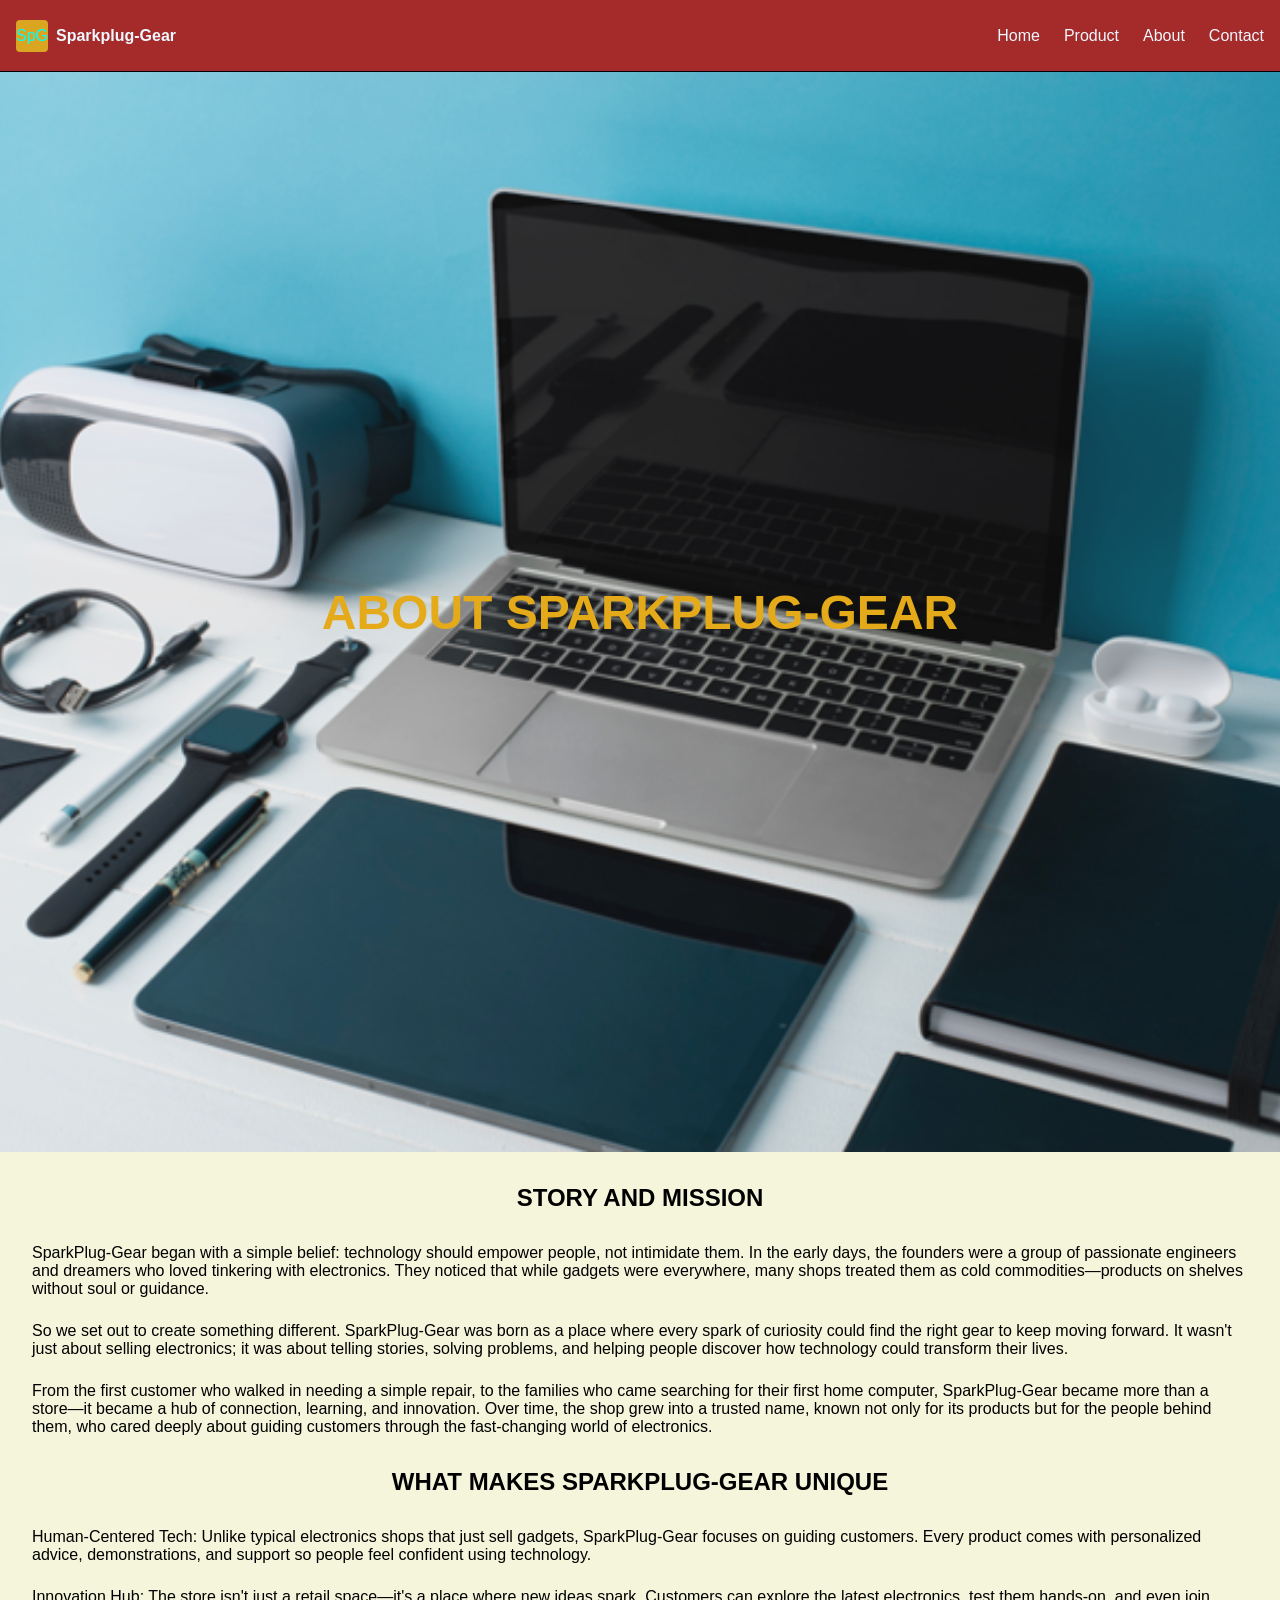
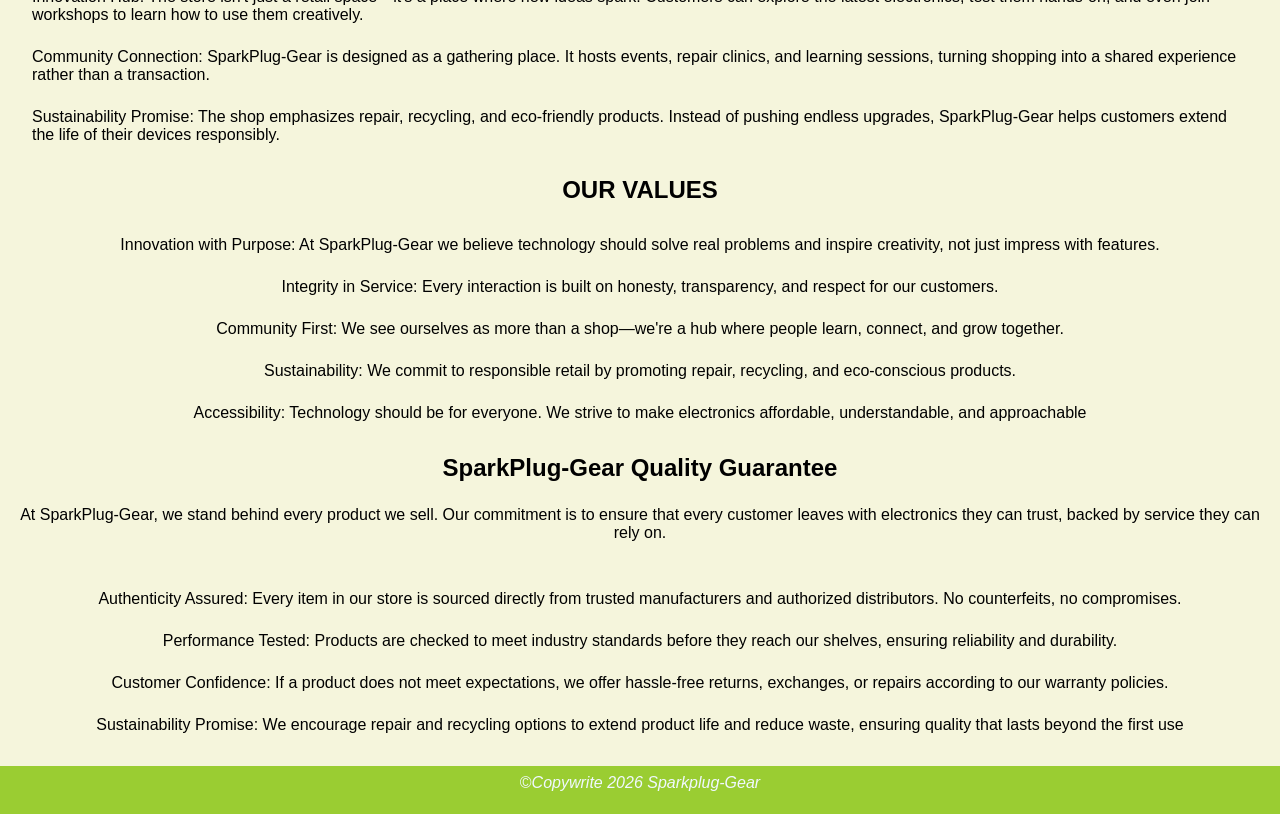
<file: html/about.html>
<!DOCTYPE html>
<html lang="en">
<head>
    <meta charset="UTF-8">
    <meta name="viewport" content="width=device-width, initial-scale=1.0">
    <title>Document</title>
    <link rel="stylesheet" href="../css/about.css">
</head>
<body>
    <header>
        <nav>
            <!-- logo -->
            <div class="logo">
                <span>SpG</span>
                <span>Sparkplug-Gear</span>
            </div>
            <ul>
                <li><a href="./index.html">Home</a></li>
                <li><a href="./product.html">Product</a></li>
                <li><a href="./about.html">About</a></li>
                <li> <a href="./contact.html">Contact</a></li>

            </ul>
        </nav>
    </header>

    <section class="hero">
        <h2>ABOUT SPARKPLUG-GEAR</h2>
        

        <div class="overlay"></div>
        
    </section>

    <section class="story">
        <h2>STORY AND MISSION</h2>

        <div>
            <P>
                SparkPlug-Gear began with a simple belief: technology should empower people, not intimidate them. In the early days, the founders were a group of passionate engineers and dreamers who loved tinkering with electronics. They noticed that while gadgets were everywhere, many shops treated them as cold commodities—products on shelves without soul or guidance.
            </P>
            
           <P>
                So we set out to create something different. SparkPlug-Gear was born as a place where every spark of curiosity could find the right gear to keep moving forward. It wasn't just about selling electronics; it was about telling stories, solving problems, and helping people discover how technology could transform their lives.
            </P>
            <p>
                From the first customer who walked in needing a simple repair, to the families who came searching for their first home computer, SparkPlug-Gear became more than a store—it became a hub of connection, learning, and innovation. Over time, the shop grew into a trusted name, known not only for its products but for the people behind them, who cared deeply about guiding customers through the fast-changing world of electronics.
            </p>

        </div>


    </section>

    <section class="unique">
        <h2>WHAT MAKES SPARKPLUG-GEAR UNIQUE</h2>
        <div>
            <p>
                 Human-Centered Tech: Unlike typical electronics shops that just sell gadgets, SparkPlug-Gear focuses on guiding customers. Every product comes with personalized advice, demonstrations, and support so people feel confident using technology.

            </p>

            <p>
                Innovation Hub: The store isn't just a retail space—it's a place where new ideas spark. Customers can explore the latest electronics, test them hands-on, and even join workshops to learn how to use them creatively.

             </p>

            <p>
                Community Connection: SparkPlug-Gear is designed as a gathering place. It hosts events, repair clinics, and learning sessions, turning shopping into a shared experience rather than a transaction.

            </p>

            <p>
                Sustainability Promise: The shop emphasizes repair, recycling, and eco-friendly products. Instead of pushing endless upgrades, SparkPlug-Gear helps customers extend the life of their devices responsibly.
            </p>
        </div>
    </section>

    <section class="values">
        <h2>OUR VALUES</h2>

        <div>
            <P> 
                Innovation with Purpose: At         SparkPlug-Gear we believe technology should solve real problems and inspire creativity, not just impress with features.
            </P>
            <p>
                Integrity in Service: Every interaction is built on honesty, transparency, and respect for our customers.

            </p>

            <p>
                Community First: We see ourselves as more than a shop—we're a hub where people learn, connect, and grow together.

            </p>

            <p>
                Sustainability: We commit to responsible retail by promoting repair, recycling, and eco-conscious products.

            </p>

            <p>
                Accessibility: Technology should be for everyone. We strive to make electronics affordable, understandable, and approachable

            </p>

        </div>
    </section>

    <section class="guarantee">
        <h2>SparkPlug-Gear Quality Guarantee</h2>
        <p>
            At SparkPlug-Gear, we stand behind every product we sell. Our commitment is to ensure that every customer leaves with electronics they can trust, backed by service they can rely on.
        </p>

        <div>
            <article>
            
                Authenticity Assured: Every item in our store is sourced directly from trusted manufacturers and authorized distributors. No counterfeits, no compromises.

            </article>

            <article>
                Performance Tested: Products are checked to meet industry standards before they reach our shelves, ensuring reliability and durability.

            </article>

            <article>
                Customer Confidence: If a product does not meet expectations, we offer hassle-free returns, exchanges, or repairs according to our warranty policies.

            </article>

            <article>
                Sustainability Promise: We encourage repair and recycling options to extend product life and reduce waste, ensuring quality that lasts beyond the first use

            </article>

        </div>
    </section>

















    <section class="footer">
        &copy;<em>Copywrite 2026 Sparkplug-Gear</em>
        <footer>
            <i class="fa-brands fa-x-twitter"></i>
            <div><a href="https://www.facebook.com/"><i class="fa-brands fa-facebook"></i></a></i></div>
            <div><a href="https://www.instagram.com/?hl=en"><i class="fa-brands fa-instagram"></i></a></div>
            <div><a href="www.whatsapp.com "><i class="fa-brands fa-whatsapp"></i></a></div>
        </footer>
    </section>
</body>
</html>
</file>
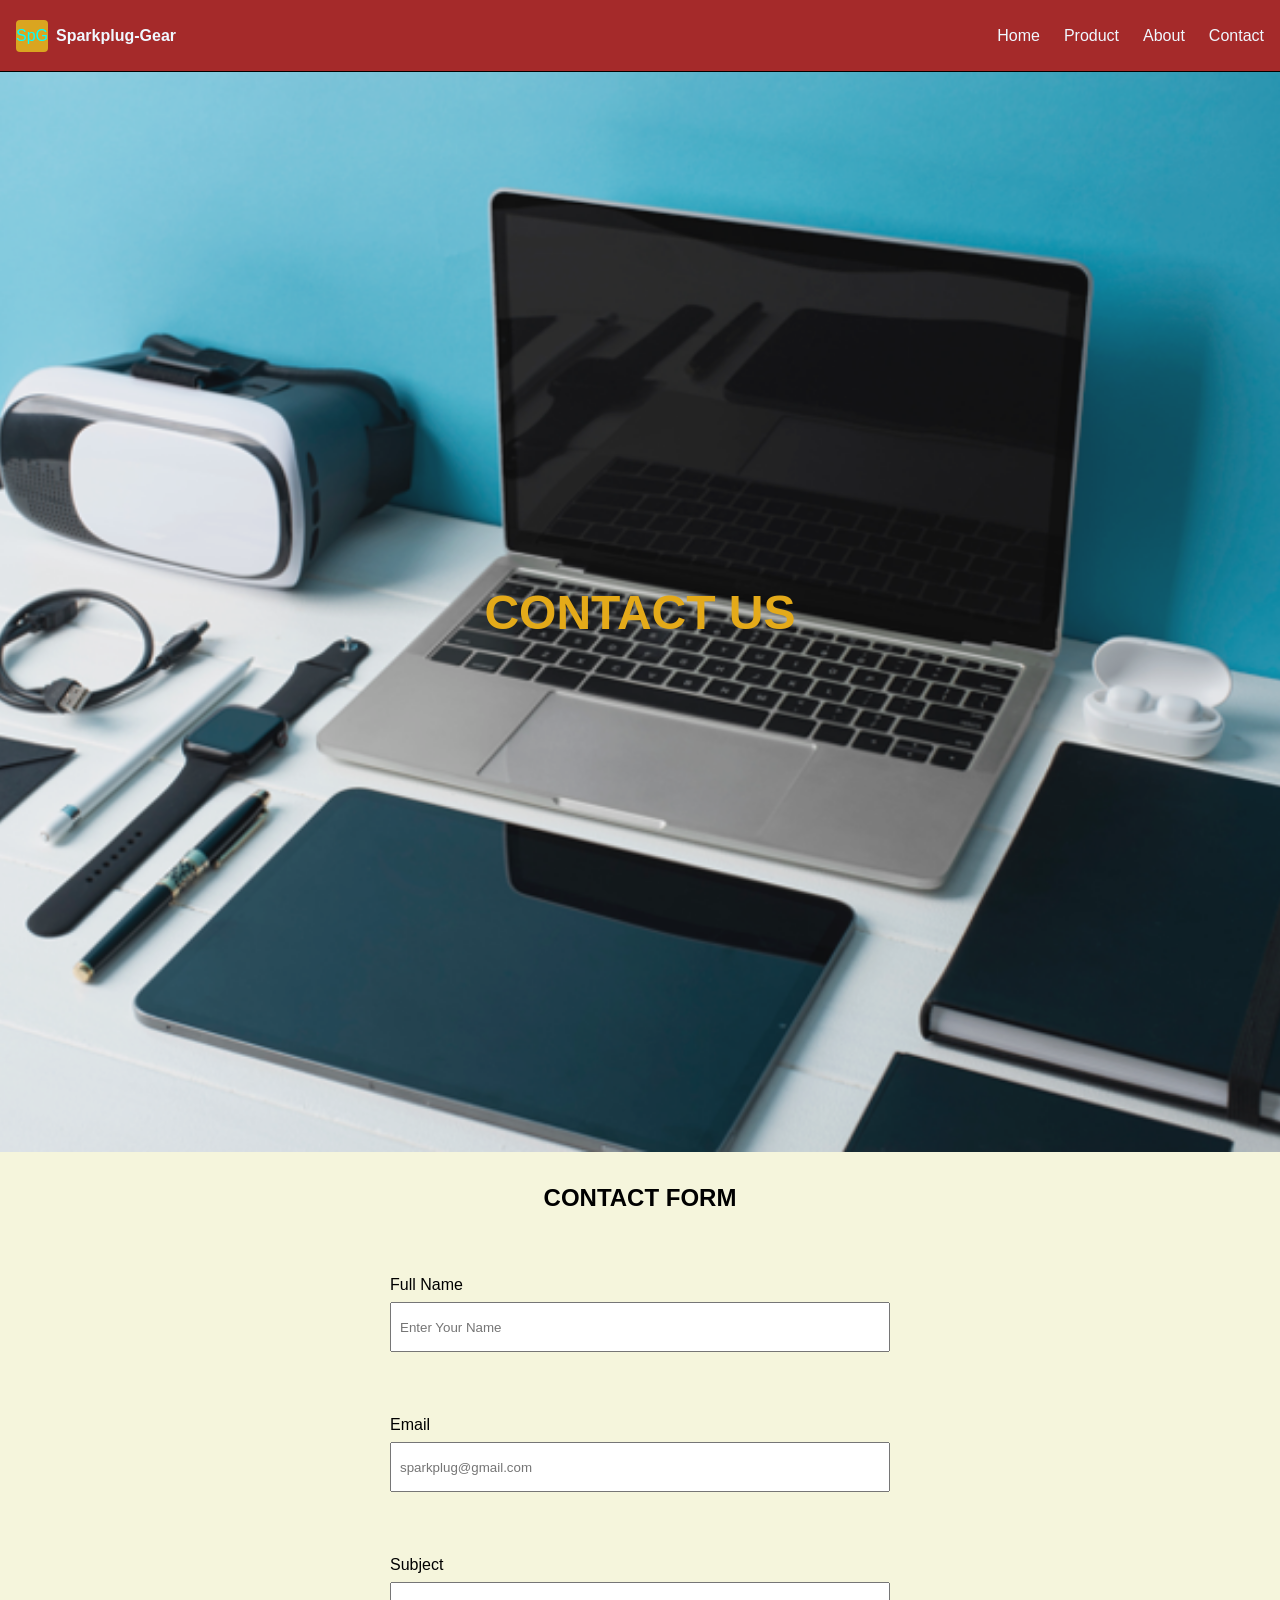
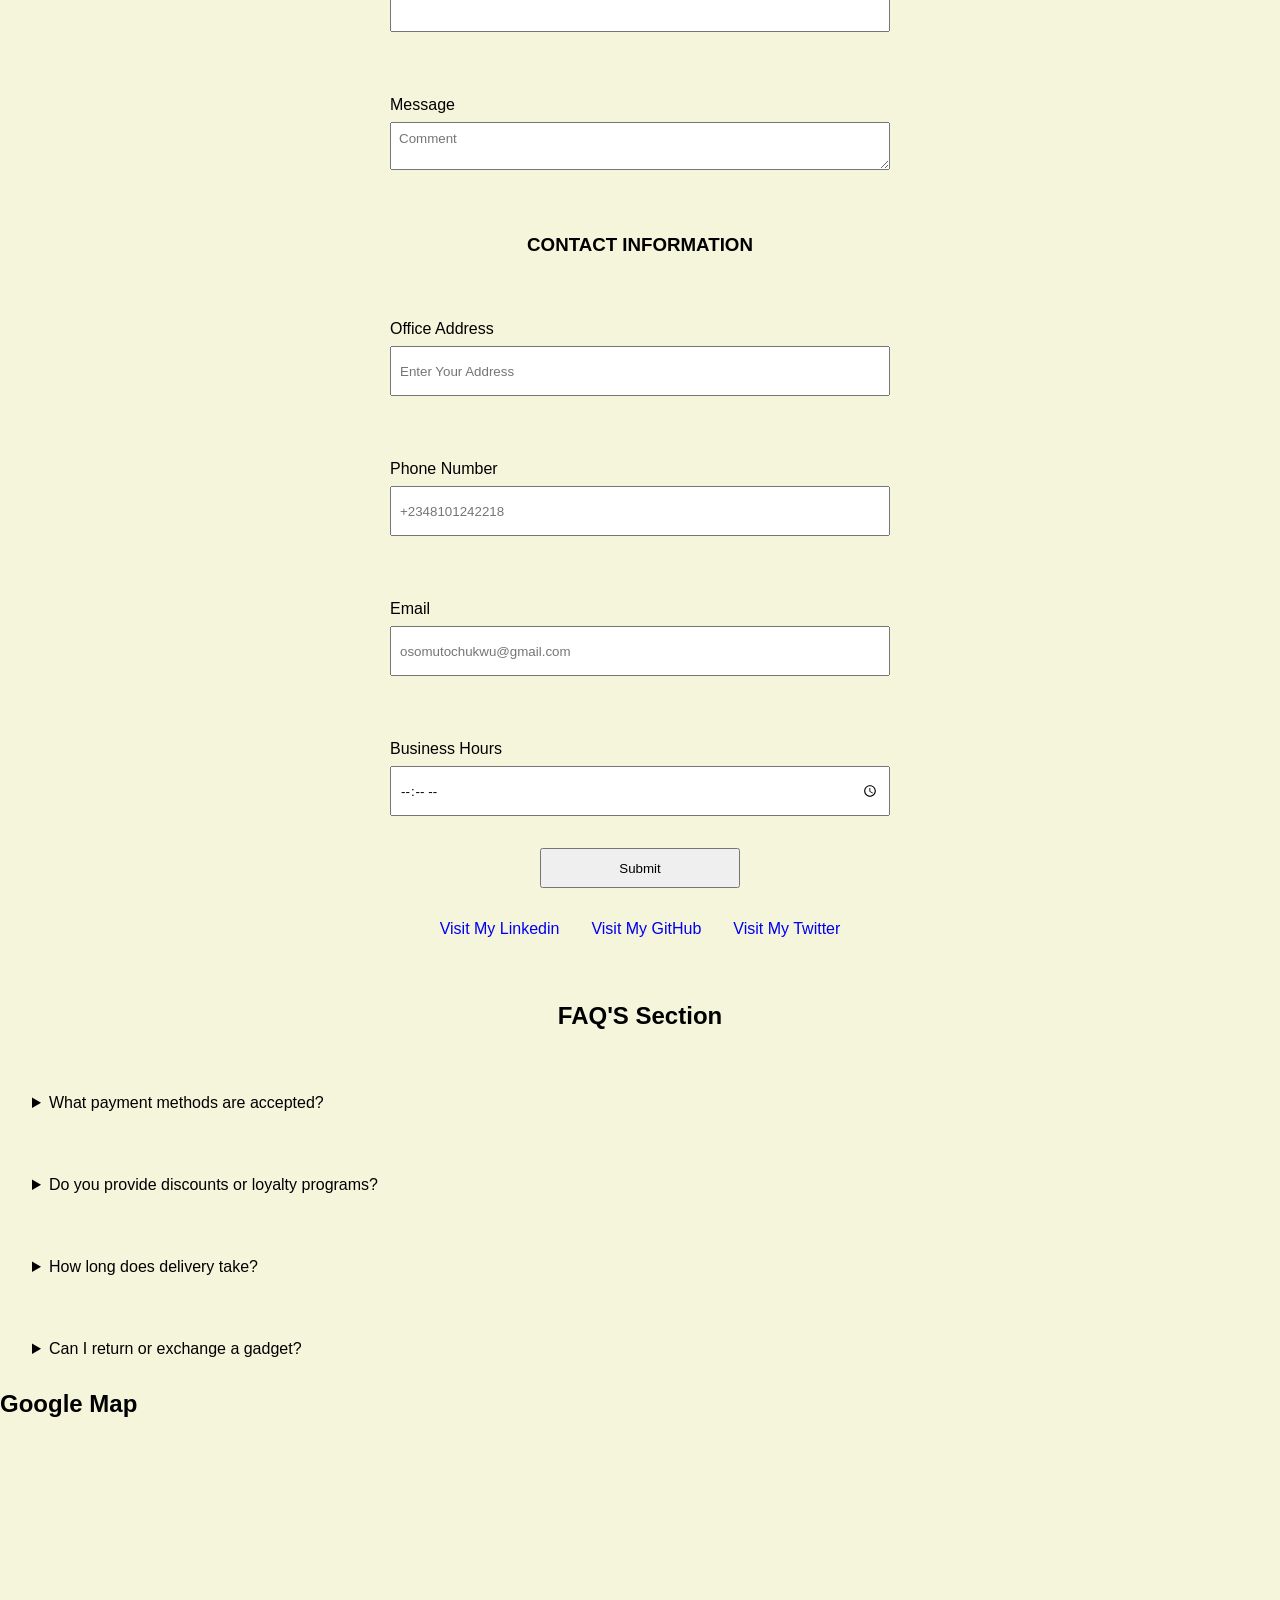
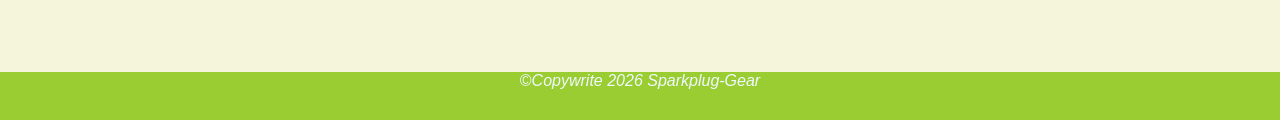
<file: html/contact.html>
<!DOCTYPE html>
<html lang="en">
<head>
    <meta charset="UTF-8">
    <meta name="viewport" content="width=device-width, initial-scale=1.0">
    <title>Document</title>
    <link rel="stylesheet" href="../css/contact.css">
</head>
<body>
    <header>
        <nav>
            <!-- logo -->
            <div class="logo">
                <span>SpG</span>
                <span>Sparkplug-Gear</span>
            </div>
            <ul>
                <li><a href="./index.html">Home</a></li>
                <li><a href="./product.html">Product</a></li>
                <li><a href="./about.html">About</a></li>
                <li> <a href="./contact.html">Contact</a></li>

            </ul>
        </nav>
    </header>

    <section class="hero">
        <h2>CONTACT US</h2>
        

        <div class="overlay"></div>
        
    </section>

    <section class="contact">
        <h2>CONTACT FORM</h2>
        <form>
            <div>
                <article>
                    <label for="name">Full Name</label>
                    <input type="text" id="name" placeholder="Enter Your Name">
                </article>

                <article>
                    <label for="email">Email</label>
                    <input type="email" id="email" name="email" placeholder="sparkplug@gmail.com">
                </article>

                <article>
                    <label for="subject">Subject</label>
                    <input type="text" id="subject" name="subject" >
                </article>

                <article>
                    <label for="message">Message</label>
                    <textarea name="text" id="message" placeholder="Comment"></textarea>
                </article>

                
            </div>

            <h3>CONTACT INFORMATION</h3>
            
            <div>
                

               <article>
                    <label for="address">Office Address</label>
                    <input type="text" id="address" name="address" placeholder="Enter Your Address">
               </article>

                <article>
                    <label for="phone">Phone Number</label>
                    <input type="number" id="phone" name="phone" placeholder="+2348101242218">
                </article>
                <article>
                    <label for="email">Email</label>
                    <input type="email" id="email" name="email" placeholder="osomutochukwu@gmail.com">
                </article>
                <article>
                    <label for="time">Business Hours</label>
                    <input type="time" id="time" name="time">
                </article>

                <button type="submit" width="150px">Submit</button>

            </div>
            
            <div>
                <a  href="https://www.linkedin.com/in/somutochukwu-offie-74366b161">Visit My Linkedin</a>


                
                
                <a href="https://github.com/somutochukwu-offie">Visit My GitHub</a>
                
                
                <a href="https://x.com/Somutochuk48965/status/2017926479632335199?s=20">Visit My Twitter</a>
            </div>
        </form>
 
        
    </section>

    <section class="faq">
        <h2>FAQ'S Section</h2>
        <details>
            <summary>What payment methods are accepted? </summary>

            <p>Cash, credit/debit cards, mobile wallets, and sometimes installment plans.</p>
             
        </details>

        <details>
            <summary>Do you provide discounts or loyalty programs? </summary>
            <p>Seasonal promotions, bundle deals, and loyalty points are often available.</p>
        </details>

        <details>
            <summary>How long does delivery take? </summary>
            <p>Standard delivery usually takes 2-5 business days, with express options available.</p>
        </details>

        <details>
            <summary>Can I return or exchange a gadget?</summary>
            <p>Yes, returns are accepted within a specified period (often 7-30 days) if the product is unused and in original packaging</p>
        </details>
    </section>

    <section class="map">
        <h2>Google Map</h2>

        <div>
            <iframe src="https://www.google.com/maps/embed?pb=!1m18!1m12!1m3!1d3964.5903596404096!2d7.488715974992276!3d6.446607793544741!2m3!1f0!2f0!3f0!3m2!1i1024!2i768!4f13.1!3m3!1m2!1s0x1044a3c25df3f315%3A0x789bc5e35f36d553!2sOkpara%20Ave%2C%20Enugu%20400102%2C%20Enugu!5e0!3m2!1sen!2sng!4v1777235858006!5m2!1sen!2sng" width="1600" height="250" style="border:0;" allowfullscreen="" loading="lazy" referrerpolicy="no-referrer-when-downgrade"></iframe>
        </div>

    </section>

    <section class="footer">
        
        <footer>
            <div>
                &copy;<em>Copywrite 2026 Sparkplug-Gear</em>
            </div>
            
        </footer>
    </section>
</body>
</html>
</file>
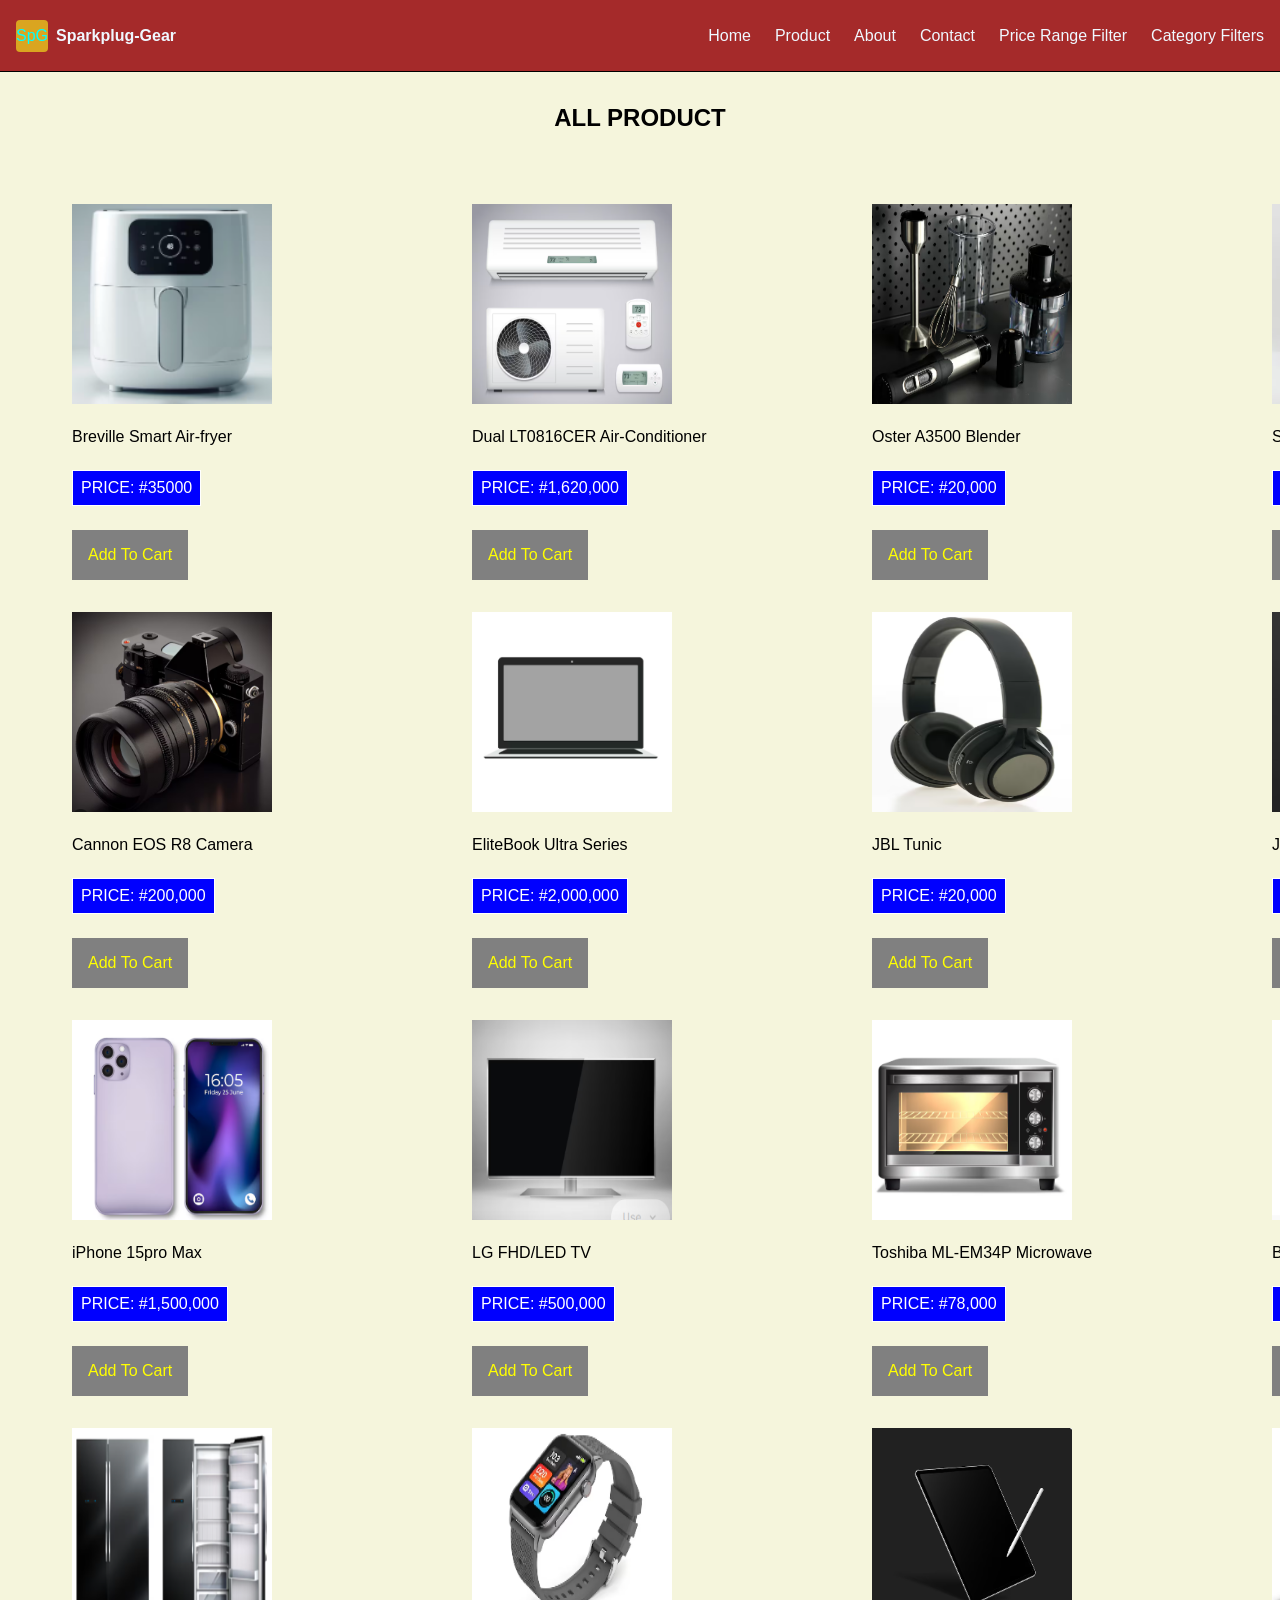
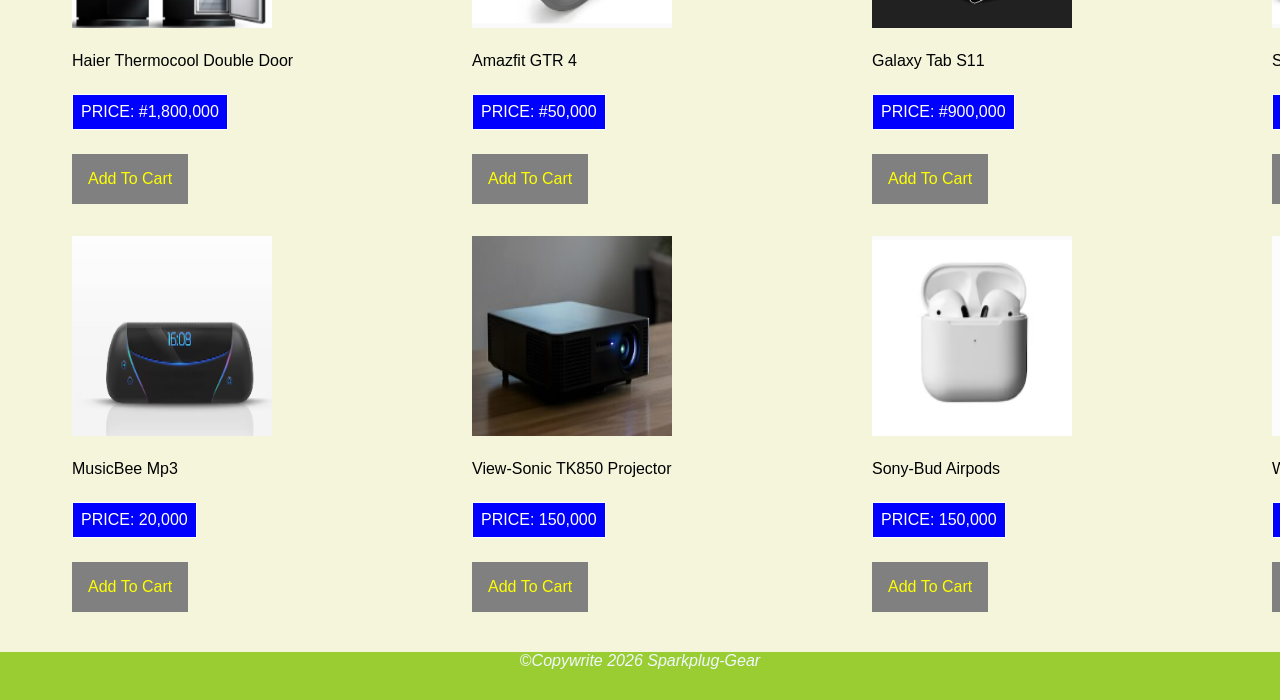
<file: html/product.html>
<!DOCTYPE html>
<html lang="en">
<head>
    <meta charset="UTF-8">
    <meta name="viewport" content="width=device-width, initial-scale=1.0">
    <title>Document</title>
    <link rel="stylesheet" href="../css/product.css">
</head>
<body>
    <header>
        <nav>
            <!-- logo -->
            <div class="logo">
                <span>SpG</span>
                <span>Sparkplug-Gear</span>
            </div>
            <ul>
                <li><a href="./index.html">Home</a></li>
                <li><a href="./product.html">Product</a></li>
                <li><a href="./about.html">About</a></li>
                <li> <a href="./contact.html">Contact</a></li>

                <li><a href="#">Price Range Filter</a></li>
                <li><a href="#">Category Filters</a></li>

            </ul>
        </nav>
    </header>


    <section class="shop">
        <h1>ALL PRODUCT</h1>

        <div class="shop-content">
            <div>
                <img 
                    src="../image/airfryer2.png" 
                    width="200"
                    height="200"
                >
                <span>Breville Smart Air-fryer</span>
                <p>PRICE: #35000</p>
                <a href="#">Add To Cart</a>
            </div>
            <div>
                <img 
                    src="../image/aircondition.png" 
                    width="200"
                    height="200"
                    
                >
                <span>Dual LT0816CER Air-Conditioner </span>
                <p>PRICE: #1,620,000</p>
                <a href="#">Add To Cart</a>
            </div>
            <div>
                <img 
                    src="../image/blender.png" 
                    width="200"
                    height="200"
                    
                >
                <span>Oster A3500 Blender</span>

                <p>PRICE: #20,000</p>
                <a href="#">Add To Cart</a>

            </div>
            <div>
                <img 
                    src="../image/airfryer.png" 
                    width="200"
                    height="200"
                >
                <span>Smallivelle Cooker</span>
                <p>PRICE: #40,000</p>
                <a href="#">Add To Cart</a>
            </div>
            <div>
                <img 
                    src="../image/Cannon.png" 
                    width="200"
                    height="200"
                >
                <span>Cannon EOS R8 Camera</span>
                <p>PRICE: #200,000</p>
                <a href="#">Add To Cart</a>

            </div>
            <div>
                <img 
                    src="../image/elitebook.png" 
                    width="200"
                    height="200"
                >
                <span>EliteBook Ultra Series</span>

                <p>PRICE: #2,000,000</p>
                <a href="#">Add To Cart</a>


            </div>
            <div>
                <img 
                    src="../image/headphone.png" 
                    width="200"
                    height="200"
                >
                <span>JBL Tunic</span>
                <p>PRICE: #20,000</p>
                <a href="#">Add To Cart</a>
            </div>
            <div>
                <img 
                    src="../image/headphone2.png" 
                    width="200"
                    height="200"
                >
                <span>JBL Vocal</span>
                <P>PRICE: #25,000</P>
                <a href="#">Add To Cart</a>
            </div>
            <div>
                <img 
                    src="../image/iphone 15pro Max.png" 
                    width="200"
                    height="200"
                >
                <span>iPhone 15pro Max</span>
                <p>PRICE: #1,500,000</p>
                <a href="#">Add To Cart</a>
            </div>
            <div>
                <img 
                    src="../image/lgtv.png"
                    width="200"
                    height="200" 
                >
                <span>LG FHD/LED TV</span>

                <P>PRICE: #500,000 </P>
                <a href="#">Add To Cart</a>

            </div>
            <div>
                <img 
                    src="../image/microwave.png" 
                    width="200"
                    height="200"
                >
                <span>Toshiba ML-EM34P Microwave</span>

                <p>PRICE: #78,000</p>
                <a href="#">Add To Cart</a>
            </div>
            <div>
                <img 
                    src="../image/printer.png"
                    width="200"
                    height="200"
                >
                <span>Brother MFC-L3780CDW</span>
                <p>PRICE: #100,000</p>
                <a href="#">Add To Cart</a>
            </div>
            <div>
                <img 
                    src="../image/refrigrator.png"
                    width="200" 
                    height="200"
                >
                <span>Haier Thermocool Double Door</span>

                <p>PRICE: #1,800,000</p>
                <a href="#">Add To Cart</a>
            </div>
            <div>
                <img 
                    src="../image/smart-watch.png" width="200"
                    height="200"
                >
                <span>Amazfit GTR 4</span>

                <p>PRICE: #50,000</p>
                <a href="#">Add To Cart</a>
            </div>
            <div>
                <img 
                    src="../image/tablet.png" 
                    width="200"
                    height="200"
                >
                <span>Galaxy Tab S11</span>

                <p>PRICE: #900,000</p>
                <a href="#">Add To Cart</a>
            </div>
            <div>
                <img 
                    src="../image/washingmachine.png" width="200"
                    height="200"
                >
                <span>Skyrun Twin Tub Semi-Automatic</span>

                <p>PRICE: 500,000</p>

                <a href="#">Add To Cart</a>

            </div>

            <div>
                <img 
                    src="../image/Mp3.png" width="200"
                    height="200"
                >
                <span>MusicBee Mp3</span>

                <p>PRICE: 20,000</p>

                <a href="#">Add To Cart</a>

            </div>

            <div>
                <img 
                    src="../image/projector.png" width="200"
                    height="200"
                >
                <span>View-Sonic TK850 Projector</span>

                <p>PRICE: 150,000</p>

                <a href="#">Add To Cart</a>

            </div>

            <div>
                <img 
                    src="../image/airpod.png" width="200"
                    height="200"
                >
                <span>Sony-Bud Airpods</span>

                <p>PRICE: 150,000</p>

                <a href="#">Add To Cart</a>

            </div>

            <div>
                <img 
                    src="../image/dishwasher.png" width="200"
                    height="200"
                >
                <span>Whirlpool Benchmark Dish-Washer</span>

                <p>PRICE: 700,000</p>

                <a href="#">Add To Cart</a>

            </div>

            
        </div>
    </section>

    <section class="footer">
        
        <footer>
            <div>
                &copy;<em>Copywrite 2026 Sparkplug-Gear</em>
            </div>
            
        </footer>
    </section>
</body>
</html>
</file>
<file: css/about.css>
* {
    margin: 0;
    padding: 0;
    box-sizing: border-box;
    font-family: "Roboto", sans-serif;
    
}

header {
    width: 100%;
    height: 4.5rem;
    border-bottom: 1px solid black;
    background-color: brown;
    position: sticky;
    top: 0;
    z-index: 100;
}

header nav {
    width: 100%;
    height: 4.5rem;
    display: flex;
    justify-content: space-between;
    align-items: center;
    padding: 0 1rem;
}

ul li {
    list-style-type: none;
}

a { 
    text-decoration: none;
}

header ul {
    display: flex;
    gap: 1.5rem;
    align-items: center;
}

header ul a {
    color: aliceblue;
}

header ul a:hover {
    color: orange;
    text-decoration: underline;
}

.logo {
    display: flex;
    gap: 0.5rem;
    align-items: center;
}

.logo span:nth-child(1) {
    background-color: goldenrod;
    color: aqua;
    display: flex;
    justify-content: center;
    align-items: center;
    width: 2rem;
    height: 2rem;
    border-radius: 4px;
}

.logo span:nth-child(2) {
    font-weight: 600;
    color: aliceblue;
}



/* Hero */

.hero {
    width: 100%;
    min-height: 120vh;
    background-image: url("../image/image1.png");
    background-repeat: no-repeat;
    background-size: cover;
    background-position: center;
    position: relative;
    display: flex;
    flex-direction: column;
    align-items: center;
    justify-content: center;
    position: relative;
    z-index: 5;
    gap: 1.5rem;
}



.overlay {
    position: absolute;
    left: 0;
    top: 0;
    width: 100%;
    height: 100%;
    background-color: rgba(128, 128, 128, 0.1);
    z-index: 3;
}

.hero h2 {
    color: rgb(239, 175, 13);
    font-weight: 1500;
    font-size: 3rem;
    font-family: "Poppins", sans-serif;
}

/*Story  */

section {
    background-color: beige;
    
}

.story h2 {
    text-align: center;
    font-family: "Poppins", sans-serif;
    padding: 2rem 0;
}


.story div {
    display: flex;
    flex-direction: column;
    gap: 1.5rem;
    margin: 0 2rem;
}


/* What make us unique */

.unique h2 {
    text-align: center;
    font-family: "Poppins", sans-serif;
    padding: 2rem 0;
}

.unique div {
    display: flex;
    flex-direction: column;
    gap: 1.5rem;
    margin: 0 2rem;
}

/* Values */

.values h2 {
    text-align: center;
    font-family: "Poppins", sans-serif;
    padding: 2rem 0;
}

.values div {
    display: flex;
    flex-direction: column;
    align-items: center;
    gap: 1.5rem;
    margin: 0 2rem;
}

/* Guarantee */

.guarantee h2 {
    text-align: center;
    font-family: "Poppins", sans-serif;
    padding: 2rem 0 0.5rem 0;
}

.guarantee p {
    text-align: center;
    padding: 1rem;
}

.guarantee div {
    display: flex;
    flex-direction: column;
    gap: 1.5rem;
    align-items: center;
    padding: 2rem;
}

.footer {
    background-color: yellowgreen;
    text-align: center;
    color: aliceblue;
    height: 3rem;
    padding: 0.5rem 0;
}
</file>
<file: css/contact.css>
* {
    margin: 0;
    padding: 0;
    box-sizing: border-box;
    font-family: "Roboto", sans-serif;
}

header {
    width: 100%;
    height: 4.5rem;
    border-bottom: 1px solid black;
    background-color: brown;
    position: sticky;
    top: 0;
    z-index: 100;
}

header nav {
    width: 100%;
    height: 4.5rem;
    display: flex;
    justify-content: space-between;
    align-items: center;
    padding: 0 1rem;
}

ul li {
    list-style-type: none;
}

a { 
    text-decoration: none;
}

.logo {
    display: flex;
    gap: 0.5rem;
    align-items: center;
}

.logo span:nth-child(1) {
    background-color: goldenrod;
    color: aqua;
    display: flex;
    justify-content: center;
    align-items: center;
    width: 2rem;
    height: 2rem;
    border-radius: 4px;
}

.logo span:nth-child(2) {
    font-weight: 600;
    color: aliceblue;
}

header ul {
    display: flex;
    gap: 1.5rem;
    align-items: center;
}

header ul a {
    color: aliceblue;
}

header ul a:hover {
    color: orange;
    text-decoration: underline;
}


/* Hero */

.hero {
    width: 100%;
    min-height: 120vh;
    background-image: url("../image/image1.png");
    background-repeat: no-repeat;
    background-size: cover;
    background-position: center;
    position: relative;
    display: flex;
    flex-direction: column;
    align-items: center;
    justify-content: center;
    position: relative;
    z-index: 5;
    gap: 1.5rem;
}



.overlay {
    position: absolute;
    left: 0;
    top: 0;
    width: 100%;
    height: 100%;
    background-color: rgba(128, 128, 128, 0.1);
    z-index: 3;
}

.hero h2 {
    color: rgb(239, 175, 13);
    font-weight: 1500;
    font-size: 3rem;
    font-family: "Poppins", sans-serif;
}

section {
    background-color: beige;
}

.contact h2 {
    display: flex;
    flex-direction: column;
    align-items: center;
    padding: 2rem;
    font-family: "Poppins", sans-serif;
}

.contact h3 {
    display: flex;
    flex-direction: column;
    align-items: center;
    padding: 2rem;
    font-family: "Poppins", sans-serif;
}

.contact div {

    display: flex;
    flex-direction: column;
    align-items: center;
    
    
}

.contact article {
    display: flex;
    flex-direction: column;
    justify-content: center;
    padding: 2rem;
    gap: 0.5rem;

}

.contact input {
    width: 500px;
    height: 50px;
    padding: 0.5rem;
}

.contact textarea {
    width: 500px;
    height: auto;
    padding: 0.5rem;
}

.contact button {
    width: 200px;
    height: 40px;

}

.contact button:hover {
    background-color: aliceblue;
    color: blue;
    cursor: pointer;
}

.contact div:nth-child(4) {
    display: flex;
    flex-direction: row;
    gap: 2rem;
    justify-content: center;
    padding: 2rem;

}

.faq h2 {
  display: flex;
  flex-direction: column;
  align-items: center;
  gap: 2rem;
  font-family: "Poppins", sans-serif;
  padding: 2rem;  

}

.faq details {
    display: flex;
    flex-direction: column;
    justify-content: center;
    gap: 1rem;
    align-items: center;
    padding: 2rem;
}

.map {
  font-family: "Poppins", sans-serif;  
}


.footer {
    background-color: yellowgreen;
    text-align: center;
    color: aliceblue;
    height: 3rem;
    
    
    
}
</file>
<file: css/product.css>
* {
    margin: 0;
    padding: 0;
    box-sizing: border-box;
    font-family: "Roboto", sans-serif;
}

header {
    width: 100%;
    height: 4.5rem;
    border-bottom: 1px solid black;
    background-color: brown;
    position: sticky;
    top: 0;
    z-index: 100;
    
}

header nav {
    width: 100%;
    height: 4.5rem;
    display: flex;
    justify-content: space-between;
    align-items: center;
    padding: 0 1rem;
}

ul li {
    list-style-type: none;
    
}

a { 
    text-decoration: none;
}

header ul {
    display: flex;
    gap: 1.5rem;
    align-items: center;
}

header ul a {
    color: aliceblue;
}

header ul a:hover {
    color: orange;
    text-decoration: underline;
}


.logo {
    display: flex;
    gap: 0.5rem;
    align-items: center;
}

.logo span:nth-child(1) {
    background-color: goldenrod;
    color: aqua;
    display: flex;
    justify-content: center;
    align-items: center;
    width: 2rem;
    height: 2rem;
    border-radius: 4px;
}

.logo span:nth-child(2) {
    font-weight: 600;
    color: aliceblue;
}


/* All Product */

.shop {
    background-color: beige;
}

.shop h1 {
    display: flex;
    justify-content: center;
    padding: 2rem;
    font-family: "Poppins", sans-serif;
}

.shop-content {
    display: grid;
    grid-template-columns: repeat(4, 400px );
    grid-template-rows: repeat(auto, 400px);
    margin: 0 2rem;
    padding: 1.5rem;
}

.shop-content span {
    display: block;
}

.shop-content div {
    display: flex;
    flex-direction: column;
    gap: 1.5rem;
    padding: 1rem;
    
    
}

.shop-content div p {
    background-color: blue;
    color: white;
    border: 1px solid;
    padding: 0.5rem;
    align-self: self-start;
}

.shop-content div:hover {
    background-color: aliceblue;
    scale: 0.8;
}


.shop-content div a {
    border: 1px solid;
    align-self: self-start;
    padding: 1rem;
    background: gray;
    color: yellow;
    border: none;
    
}

.shop-content a:hover {
    background-color: yellow;
    color: black;
    scale: 1.1;
} 

/* Footer */

.footer {
    background-color: yellowgreen;
    text-align: center;
    color: aliceblue;
    height: 3rem;
    
    
    
}
</file>
